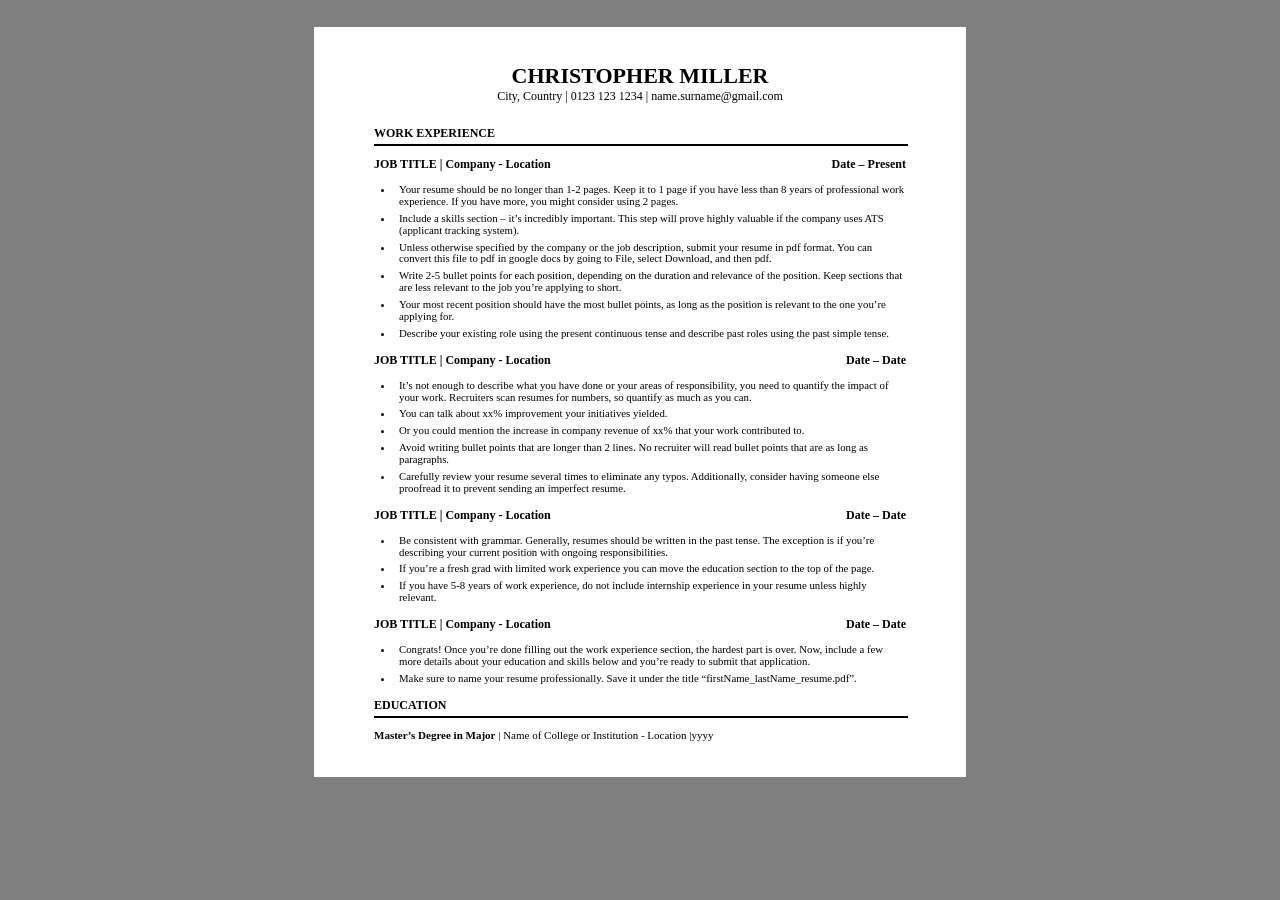
<file: cv.html>
<!doctype html>
<html lang="en">
    <head>
        <meta charset="UTF-8" />
        <meta name="viewport" content="width=device-width, initial-scale=1.0" />
        <title>CV</title>
        <link rel="stylesheet" href="./css/style.css" />
        <link rel="stylesheet" href="./css/reset.css" />
        <link rel="preconnect" href="https://fonts.googleapis.com" />
        <link rel="preconnect" href="https://fonts.gstatic.com" crossorigin />
        <link
            href="https://fonts.googleapis.com/css2?family=Montserrat:wght@400;600;700&display=swap"
            rel="stylesheet"
        />
    </head>
    <body>
        <div class="cv-container">
            <div class="cv-title">CHRISTOPHER MILLER</div>
            <div class="cv-subtitle">
                City, Country | 0123 123 1234 | name.surname@gmail.com
            </div>
            <div class="hero">WORK EXPERIENCE</div>
            <div class="line"></div>
            <div class="cv-content">
                <div class="cv-content-container">
                    <div class="cv-content-title">
                        JOB TITLE | Company - Location
                    </div>
                    <div class="cv-content-date">Date – Present</div>
                </div>
                <div class="cv-content-desc">
                    <ul>
                        <li>
                            Your resume should be no longer than 1-2 pages. Keep
                            it to 1 page if you have less than 8 years of
                            professional work experience. If you have more, you
                            might consider using 2 pages.
                        </li>
                        <li>
                            Include a skills section – it’s incredibly
                            important. This step will prove highly valuable if
                            the company uses ATS (applicant tracking system).
                        </li>
                        <li>
                            Unless otherwise specified by the company or the job
                            description, submit your resume in pdf format. You
                            can convert this file to pdf in google docs by going
                            to File, select Download, and then pdf.
                        </li>
                        <li>
                            Write 2-5 bullet points for each position, depending
                            on the duration and relevance of the position. Keep
                            sections that are less relevant to the job you’re
                            applying to short.
                        </li>
                        <li>
                            Your most recent position should have the most
                            bullet points, as long as the position is relevant
                            to the one you’re applying for.
                        </li>
                        <li>
                            Describe your existing role using the present
                            continuous tense and describe past roles using the
                            past simple tense.
                        </li>
                    </ul>
                </div>
            </div>

            <div class="cv-content">
                <div class="cv-content-container">
                    <div class="cv-content-title">
                        JOB TITLE | Company - Location
                    </div>
                    <div class="cv-content-date">Date – Date</div>
                </div>
                <div class="cv-content-desc">
                    <ul>
                        <li>
                            It’s not enough to describe what you have done or
                            your areas of responsibility, you need to quantify
                            the impact of your work. Recruiters scan resumes for
                            numbers, so quantify as much as you can.
                        </li>
                        <li>
                            You can talk about xx% improvement your initiatives
                            yielded.
                        </li>
                        <li>
                            Or you could mention the increase in company revenue
                            of xx% that your work contributed to.
                        </li>
                        <li>
                            Avoid writing bullet points that are longer than 2
                            lines. No recruiter will read bullet points that are
                            as long as paragraphs.
                        </li>
                        <li>
                            Carefully review your resume several times to
                            eliminate any typos. Additionally, consider having
                            someone else proofread it to prevent sending an
                            imperfect resume.
                        </li>
                    </ul>
                </div>
            </div>

            <div class="cv-content">
                <div class="cv-content-container">
                    <div class="cv-content-title">
                        JOB TITLE | Company - Location
                    </div>
                    <div class="cv-content-date">Date – Date</div>
                </div>
                <div class="cv-content-desc">
                    <ul>
                        <li>
                            Be consistent with grammar. Generally, resumes
                            should be written in the past tense. The exception
                            is if you’re describing your current position with
                            ongoing responsibilities.
                        </li>
                        <li>
                            If you’re a fresh grad with limited work experience
                            you can move the education section to the top of the
                            page.
                        </li>
                        <li>
                            If you have 5-8 years of work experience, do not
                            include internship experience in your resume unless
                            highly relevant.
                        </li>
                    </ul>
                </div>
            </div>

            <div class="cv-content">
                <div class="cv-content-container">
                    <div class="cv-content-title">
                        JOB TITLE | Company - Location
                    </div>
                    <div class="cv-content-date">Date – Date</div>
                </div>
                <div class="cv-content-desc">
                    <ul>
                        <li>
                            Congrats! Once you’re done filling out the work
                            experience section, the hardest part is over. Now,
                            include a few more details about your education and
                            skills below and you’re ready to submit that
                            application.
                        </li>
                        <li>
                            Make sure to name your resume professionally. Save
                            it under the title “firstName_lastName_resume.pdf”.
                        </li>
                    </ul>
                </div>
            </div>

            <div class="hero">EDUCATION</div>
            <div class="line"></div>
            <div class="cv-end">
                <span style="font-weight: bold">Master’s Degree in Major</span>
                | Name of College or Institution - Location |yyyy
            </div>
        </div>
    </body>
</html>
</file>
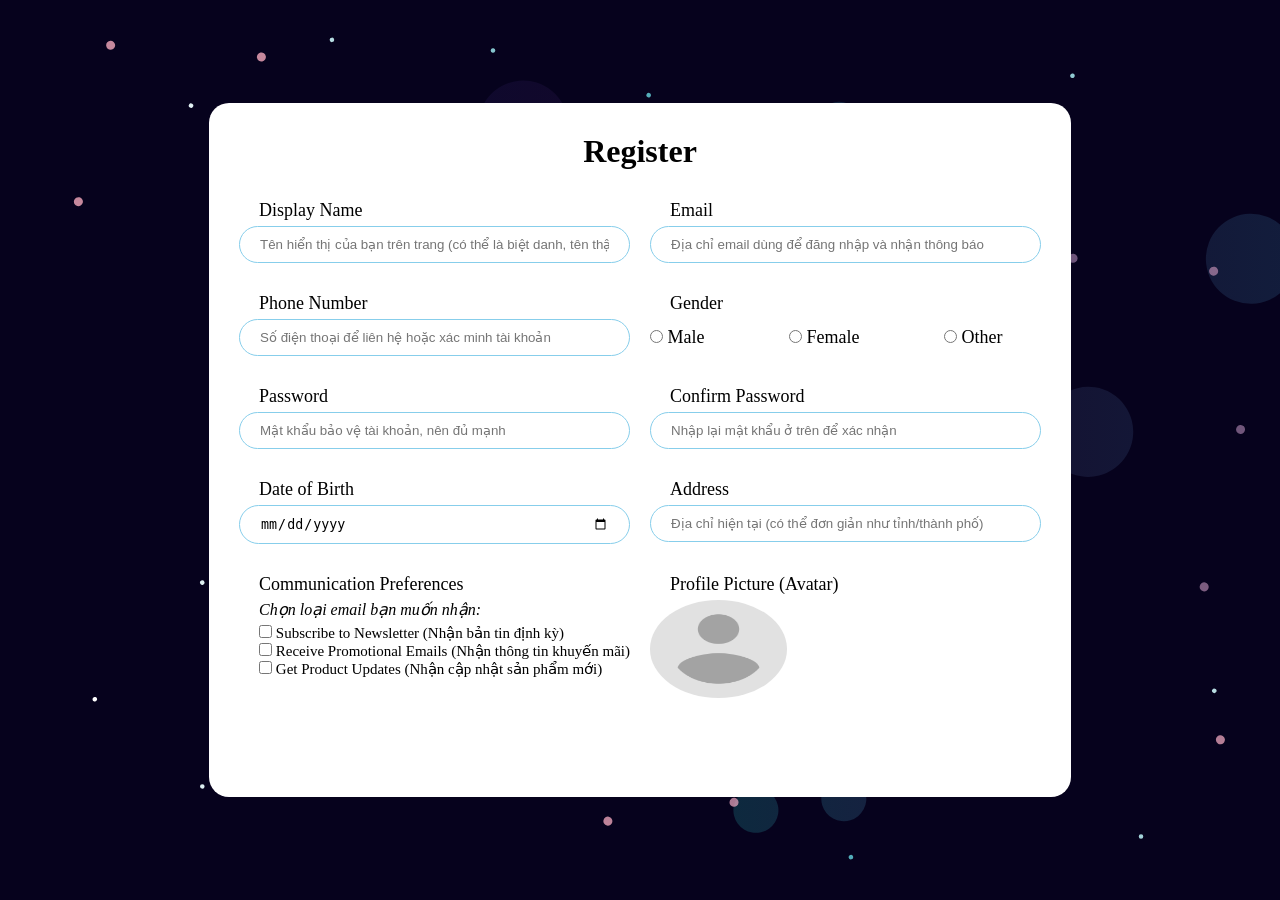
<file: form.html>
<!doctype html>
<html lang="en">
    <head>
        <meta charset="UTF-8" />
        <meta name="viewport" content="width=device-width, initial-scale=1.0" />
        <title>Register</title>
        <link rel="stylesheet" href="./css/form.css" />
    </head>
    <body>
        <div class="form-background">
            <div class="form-container">
                <div class="form-title">Register</div>
                <form action="" autocomplete="off" spellcheck="false">
                    <div class="form-elements">
                        <label>
                            <span>Display Name</span>
                            <input
                                type="text"
                                placeholder="Tên hiển thị của bạn trên trang (có thể là biệt danh, tên thật, v.v.)"
                            />
                        </label>
                        <label>
                            <span>Email</span>
                            <input
                                type="email"
                                placeholder="Địa chỉ email dùng để đăng nhập và nhận thông báo"
                            />
                        </label>
                    </div>
                    <div class="form-elements">
                        <label>
                            <span>Phone Number</span>
                            <input
                                type="tel"
                                placeholder="Số điện thoại để liên hệ hoặc xác minh tài khoản"
                            />
                        </label>
                        <div>
                            <span>Gender</span>
                            <div class="gender-wrapper">
                                <input
                                    type="radio"
                                    name="gender"
                                    value="Male"
                                />
                                Male
                                <input
                                    type="radio"
                                    name="gender"
                                    value="Female"
                                />
                                Female
                                <input
                                    type="radio"
                                    name="gender"
                                    value="Other"
                                />
                                Other
                            </div>
                        </div>
                    </div>
                    <div class="form-elements">
                        <label>
                            <span>Password</span>
                            <input
                                type="password"
                                placeholder="Mật khẩu bảo vệ tài khoản, nên đủ mạnh"
                            />
                        </label>
                        <label>
                            <span>Confirm Password</span>
                            <input
                                type="password"
                                placeholder="Nhập lại mật khẩu ở trên để xác nhận"
                            />
                        </label>
                    </div>
                    <div class="form-elements">
                        <label>
                            <span>Date of Birth</span>
                            <input
                                type="date"
                                placeholder="Ngày tháng năm sinh – định dạng tùy quốc gia (ví dụ: YYYY-MM-DD)"
                            />
                        </label>
                        <label>
                            <span>Address</span>
                            <input
                                type="text"
                                placeholder="Địa chỉ hiện tại (có thể đơn giản như tỉnh/thành phố)"
                            />
                        </label>
                    </div>
                    <div class="form-elements">
                        <div class="nothing">
                            <span>Communication Preferences</span>
                            <desc>Chọn loại email bạn muốn nhận: </desc>
                            <div class="com-wrapper">
                                <div class="com-elements">
                                    <label>
                                        <input
                                            type="checkbox"
                                            name="com1"
                                            value="1"
                                        />
                                        Subscribe to Newsletter (Nhận bản tin
                                        định kỳ)
                                    </label>
                                </div>
                                <div class="com-elements">
                                    <label>
                                        <input
                                            type="checkbox"
                                            name="com2"
                                            value="2"
                                        />
                                        Receive Promotional Emails (Nhận thông
                                        tin khuyến mãi)
                                    </label>
                                </div>
                                <div class="com-elements">
                                    <label>
                                        <input
                                            type="checkbox"
                                            name="com3"
                                            value="3"
                                        />
                                        Get Product Updates (Nhận cập nhật sản
                                        phẩm mới)
                                    </label>
                                </div>
                            </div>
                        </div>
                        <label>
                            <span>Profile Picture (Avatar)</span>
                            <input type="file" accept="image/*" hidden />
                            <img
                                class="avatar-img"
                                src="./img/avatar-placeholder.png"
                                alt=""
                            />
                        </label>
                    </div>
                </form>
            </div>
        </div>
    </body>
</html>
</file>
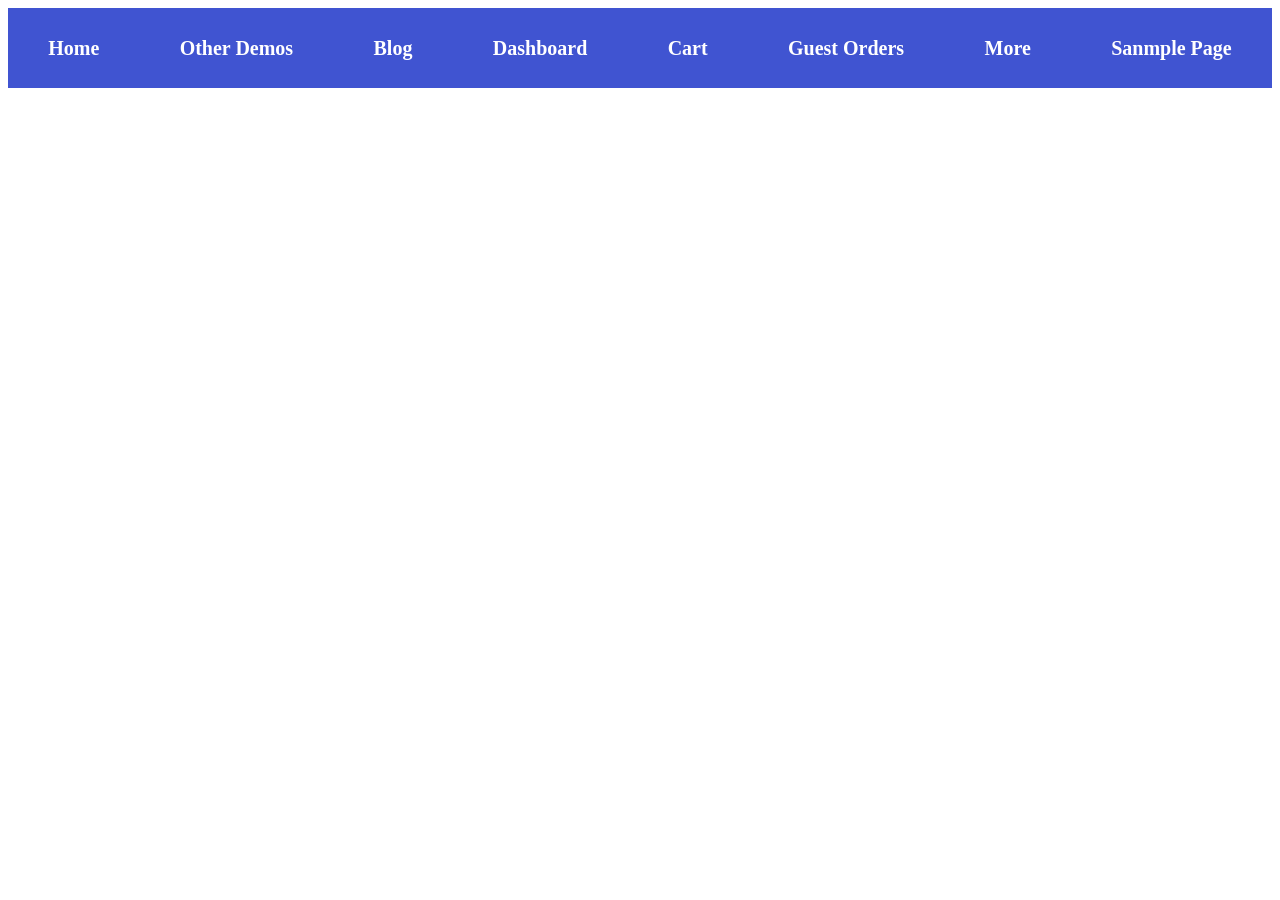
<file: menu.html>
<!doctype html>
<html lang="en">
    <head>
        <meta charset="UTF-8" />
        <meta name="viewport" content="width=device-width, initial-scale=1.0" />
        <title>Document</title>
        <link rel="stylesheet" href="./css/menu.css" />
    </head>
    <body>
        <div class="container">
            <div class="sub">Home</div>
            <div class="sub">Other Demos</div>
            <div class="sub">Blog</div>
            <div class="sub">Dashboard</div>
            <div class="sub">Cart</div>
            <div class="sub">Guest Orders</div>
            <div class="sub">More</div>
            <div class="sub">Sanmple Page</div>
        </div>
    </body>
</html>
</file>
<file: css/style.css>
body {
    background-color: grey;
}

.cv-container {
    font-family: "Georgia";
    margin-top: 27px;
    display: flex;
    flex-direction: column;
    margin-left: auto;
    margin-right: auto;
    height: 750px;
    width: 652px;
    background-color: white;
    padding: 0px 60px;
    box-sizing: border-box;
}

.cv-title {
    margin-top: 38px;
    font-size: 22px;
    display: block;
    margin-left: auto;
    margin-right: auto;
    font-weight: bold;
}
.cv-subtitle {
    margin-top: 3px;
    font-size: 12px;
    display: block;
    margin-left: auto;
    margin-right: auto;
    margin-bottom: 25px;
}

.hero {
    text-transform: uppercase;
    font-weight: bold;
    font-size: 12px;
}
.line {
    margin-top: 5px;
    margin-bottom: 12px;
    justify-content: space-between;
    content: "";
    width: 100%;
    border: 1px solid black;
}

.cv-content {
    margin-bottom: 14px;
}
.cv-content-container {
    display: flex;
    font-weight: bold;
    font-size: 12px;
}
.cv-content-title {
    margin-right: auto;
}
.cv-content-date {
    margin-left: auto;
}

.cv-content-desc {
    margin-top: 14px;
}

ul {
    display: flex;
    flex-direction: column;
    gap: 5px;
}
ul > li {
    line-height: 1.1;
    font-size: 10.8px;
    list-style: disc;
    padding-left: 5px;
    margin-left: 20px;
}

.cv-end {
    font-size: 11px;
}
</file>
<file: css/form.css>
* {
    margin: 0;
    padding: 0;
}

.form-background {
    background: url("../img/background.svg");
    background-size: cover;
    height: 100vh;
    width: 100%;
    display: flex;
}

.form-container {
    margin-left: auto;
    margin-right: auto;
    margin-top: 50px;
    margin-top: auto;
    margin-bottom: auto;
    background-color: white;
    border-radius: 20px;
    display: flex;
    flex-direction: column;
    box-sizing: border-box;
    padding: 30px 30px;
}

.form-title {
    font-size: 2em;
    margin-left: auto;
    margin-right: auto;
    font-weight: 800;
    margin-bottom: 30px;
}

.form-elements {
    display: grid;
    grid-template-columns: repeat(2, 1fr);
    gap: 20px;
    margin-bottom: 30px;
}
.form-elements > label {
    font-size: 18px;
    display: flex;
    flex-direction: column;
}
.form-elements > div {
    font-size: 18px;
    display: flex;
    flex-direction: column;
}

label > span,
div > span {
    margin-left: 20px;
    margin-bottom: 5px;
}

input {
    border: none;
    padding: 10px 20px;
    outline: none;
    border: 1px solid #87ceeb;
    border-radius: 20px;
}

.gender-wrapper {
    margin-top: auto;
    margin-bottom: auto;
}
.gender-wrapper > input + input {
    margin-left: 80px;
}

desc {
    font-style: italic;
    font-size: 16px;
    margin-left: 20px;
    margin-bottom: 5px;
}

.com-wrapper {
    font-size: 15px;
    margin-left: 20px;
}
.com-wrapper {
    display: flex;
    flex-direction: column;
}

.avatar-img {
    width: 35%;
    height: 60%;
    border-radius: 50%;
}
</file>
<file: css/menu.css>
.container {
    display: flex;
    background-color: #4054d1;
    justify-content: space-around;
    height: 80px;
    align-items: center;
}

.sub {
    font-size: 20px;
    display: inline-block;
    color: white;
    font-weight: 600;
}
</file>
